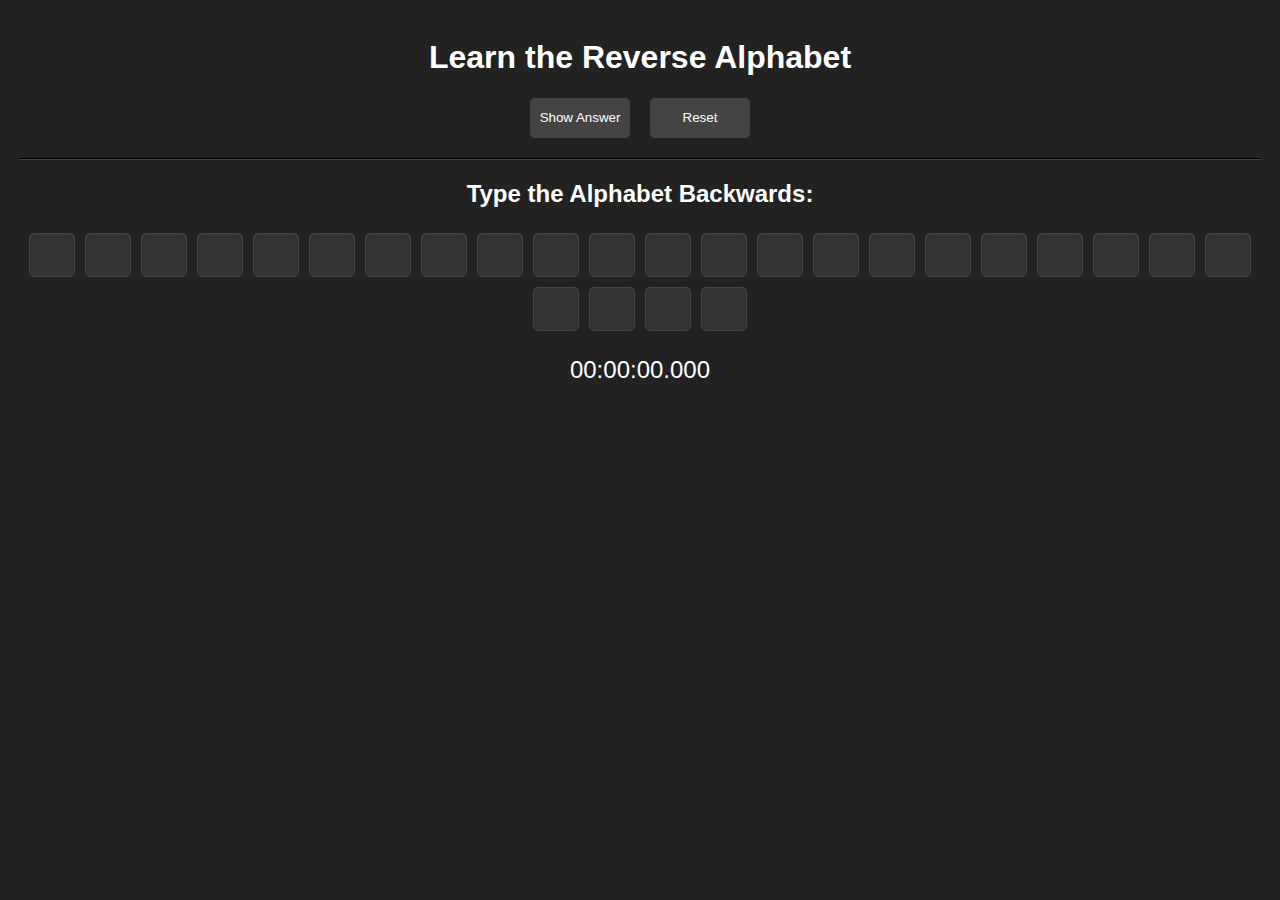
<file: index.html>
<!DOCTYPE html>
<html lang="en">
<head>
    <meta charset="UTF-8">
    <meta name="viewport" content="width=device-width, initial-scale=1.0">
    <title>Reverse Alphabet Learning</title>
    <style>
        body {
            background-color: #222;
            color: white;
            font-family: Arial, sans-serif;
            padding: 10px; /* Add padding for better spacing */
        }

        #buttonContainer {
            display: flex;
            justify-content: center;
            margin-bottom: 20px;
        }

        #revealButton, #resetButton {
            background-color: #444;
            color: white;
            border: none;
            padding: 5px; /* Default padding */
            margin: 0 10px; /* Adjust margin for spacing between buttons */
            border-radius: 5px;
            cursor: pointer;
            width: 100px; /* Absolute width */
            height: 40px; /* Absolute height */
        }

        #revealButton:hover, #resetButton:hover {
            background-color: #555;
        }

        #reverseAlphabet {
            margin-bottom: 20px;
        }

        .hidden {
            display: none;
        }

        #reverseList {
            list-style-type: none;
            padding: 0;
            display: flex;
            justify-content: center;
            flex-wrap: wrap; /* Allow list items to wrap on smaller screens */
        }

        #reverseList li {
            background-color: #333;
            padding: 5px;
            margin: 5px;
            border-radius: 5px;
            cursor: pointer;
            text-align: center;
            width: 40px;
            font-size: 20px;
        }

        #reverseList li:hover {
            background-color: #444;
        }

        #userInput {
            display: flex;
            flex-wrap: wrap;
            justify-content: center;
        }

        input[type="text"] {
            width: 40px;
            height: 40px;
            text-align: center;
            margin: 5px;
            font-size: 20px;
            background-color: #333;
            border: 1px solid #444;
            color: white;
            border-radius: 5px;
        }

        input[type="text"]:focus {
            outline: none;
            border-color: #999;
        }

        input[type="text"]::placeholder {
            color: #888;
        }

        #timer {
            text-align: center;
            font-size: 24px;
            margin-top: 20px;
        }

        hr {
            border-color: #444;
        }

        h1, h2 {
            text-align: center;
        }
    </style>
</head>
<body>
    <h1>Learn the Reverse Alphabet</h1>
    <div id="buttonContainer">
        <button id="revealButton" onclick="toggleReverseAlphabet()">Show Answer</button>
        <button id="resetButton" onclick="resetInput()">Reset</button>
    </div>
    <div id="reverseAlphabet" class="hidden">
        <ul id="reverseList">
            <!-- List items for reverse alphabet -->
            <li>Z</li>
            <li>Y</li>
            <li>X</li>
            <li>W</li>
            <li>V</li>
            <li>U</li>
            <li>T</li>
            <li>S</li>
            <li>R</li>
            <li>Q</li>
            <li>P</li>
            <li>O</li>
            <li>N</li>
            <li>M</li>
            <li>L</li>
            <li>K</li>
            <li>J</li>
            <li>I</li>
            <li>H</li>
            <li>G</li>
            <li>F</li>
            <li>E</li>
            <li>D</li>
            <li>C</li>
            <li>B</li>
            <li>A</li>
        </ul>
    </div>
    <hr>
    <h2>Type the Alphabet Backwards:</h2>
    <div id="userInput">
        <!-- Input boxes for each letter -->
        <input type="text" maxlength="1" placeholder=" " id="letterZ" oninput="checkLetter('Z', 'letterY')">
        <input type="text" maxlength="1" placeholder=" " id="letterY" oninput="checkLetter('Y', 'letterX')">
        <input type="text" maxlength="1" placeholder=" " id="letterX" oninput="checkLetter('X', 'letterW')">
        <input type="text" maxlength="1" placeholder=" " id="letterW" oninput="checkLetter('W', 'letterV')">
        <input type="text" maxlength="1" placeholder=" " id="letterV" oninput="checkLetter('V', 'letterU')">
        <input type="text" maxlength="1" placeholder=" " id="letterU" oninput="checkLetter('U', 'letterT')">
        <input type="text" maxlength="1" placeholder=" " id="letterT" oninput="checkLetter('T', 'letterS')">
        <input type="text" maxlength="1" placeholder=" " id="letterS" oninput="checkLetter('S', 'letterR')">
        <input type="text" maxlength="1" placeholder=" " id="letterR" oninput="checkLetter('R', 'letterQ')">
        <input type="text" maxlength="1" placeholder=" " id="letterQ" oninput="checkLetter('Q', 'letterP')">
        <input type="text" maxlength="1" placeholder=" " id="letterP" oninput="checkLetter('P', 'letterO')">
        <input type="text" maxlength="1" placeholder=" " id="letterO" oninput="checkLetter('O', 'letterN')">
        <input type="text" maxlength="1" placeholder=" " id="letterN" oninput="checkLetter('N', 'letterM')">
        <input type="text" maxlength="1" placeholder=" " id="letterM" oninput="checkLetter('M', 'letterL')">
        <input type="text" maxlength="1" placeholder=" " id="letterL" oninput="checkLetter('L', 'letterK')">
        <input type="text" maxlength="1" placeholder=" " id="letterK" oninput="checkLetter('K', 'letterJ')">
        <input type="text" maxlength="1" placeholder=" " id="letterJ" oninput="checkLetter('J', 'letterI')">
        <input type="text" maxlength="1" placeholder=" " id="letterI" oninput="checkLetter('I', 'letterH')">
        <input type="text" maxlength="1" placeholder=" " id="letterH" oninput="checkLetter('H', 'letterG')">
        <input type="text" maxlength="1" placeholder=" " id="letterG" oninput="checkLetter('G', 'letterF')">
        <input type="text" maxlength="1" placeholder=" " id="letterF" oninput="checkLetter('F', 'letterE')">
        <input type="text" maxlength="1" placeholder=" " id="letterE" oninput="checkLetter('E', 'letterD')">
        <input type="text" maxlength="1" placeholder=" " id="letterD" oninput="checkLetter('D', 'letterC')">
        <input type="text" maxlength="1" placeholder=" " id="letterC" oninput="checkLetter('C', 'letterB')">
        <input type="text" maxlength="1" placeholder=" " id="letterB" oninput="checkLetter('B', 'letterA')">
        <input type="text" maxlength="1" placeholder=" " id="letterA" oninput="checkLetter('A', '')">
    </div>
    <div id="timer">00:00:00.000</div>
    <!-- Add the audio element -->
    <audio id="correctSound">
        <source src="Correct Answer.mp3" type="audio/mpeg">
        Your browser does not support the audio element.
    </audio>
    <script>
        var reverseAlphabetVisible = false;
        var startTime;
        var totalInputs = 26;
        var timerInterval;

        function toggleReverseAlphabet() {
            var reverseAlphabet = document.getElementById('reverseAlphabet');
            var revealButton = document.getElementById('revealButton');
            
            if (!reverseAlphabetVisible) {
                reverseAlphabet.classList.remove('hidden');
                revealButton.textContent = 'Hide Answer';
            } else {
                reverseAlphabet.classList.add('hidden');
                revealButton.textContent = 'Show Answer';
            }
            
            reverseAlphabetVisible = !reverseAlphabetVisible;
        }

        function startTimer() {
            startTime = new Date().getTime();
            updateTimer();
            timerInterval = setInterval(updateTimer, 10); // Update every 10 milliseconds
        }

        function updateTimer() {
            var currentTime = new Date().getTime();
            var elapsedTime = currentTime - startTime;
            var hours = Math.floor(elapsedTime / (1000 * 60 * 60));
            var minutes = Math.floor((elapsedTime % (1000 * 60 * 60)) / (1000 * 60));
            var seconds = Math.floor((elapsedTime % (1000 * 60)) / 1000);
            var milliseconds = Math.floor((elapsedTime % 1000));
            document.getElementById('timer').textContent = pad(hours) + ":" + pad(minutes) + ":" + pad(seconds) + "." + padMilliseconds(milliseconds);
        }

        function pad(num) {
            return (num < 10 ? '0' : '') + num;
        }

        function padMilliseconds(num) {
            if (num < 10) {
                return "00" + num;
            } else if (num < 100) {
                return "0" + num;
            }
            return num;
        }

        function checkLetter(letter, nextInputId) {
            var input = document.getElementById('letter' + letter);
            var userInput = input.value.toUpperCase(); // Convert input to uppercase for case-insensitive comparison
            if (userInput === letter) {
                // Correct input
                input.style.backgroundColor = 'lightgreen';
                if (!startTime) {
                    startTimer();
                }
                totalInputs--;
                if (nextInputId !== '') {
                    var nextInput = document.getElementById(nextInputId);
                    nextInput.focus();
                }
                if (totalInputs === 0) {
                    clearInterval(timerInterval);
                    playCorrectSound(); // Play the sound when all letters are correct
                }
            } else {
                // Incorrect input
                input.style.backgroundColor = 'red';
            }
        }

        function resetInput() {
            var inputs = document.querySelectorAll('input[type="text"]');
            inputs.forEach(function(input) {
                input.value = '';
                input.style.backgroundColor = '#333';
            });
            clearInterval(timerInterval);
            document.getElementById('timer').textContent = '00:00:00.000';
            totalInputs = 26;
            startTime = null;
        }

        function playCorrectSound() {
            var audio = document.getElementById('correctSound');
            audio.play();
        }
    </script>
</body>
</html>
</file>
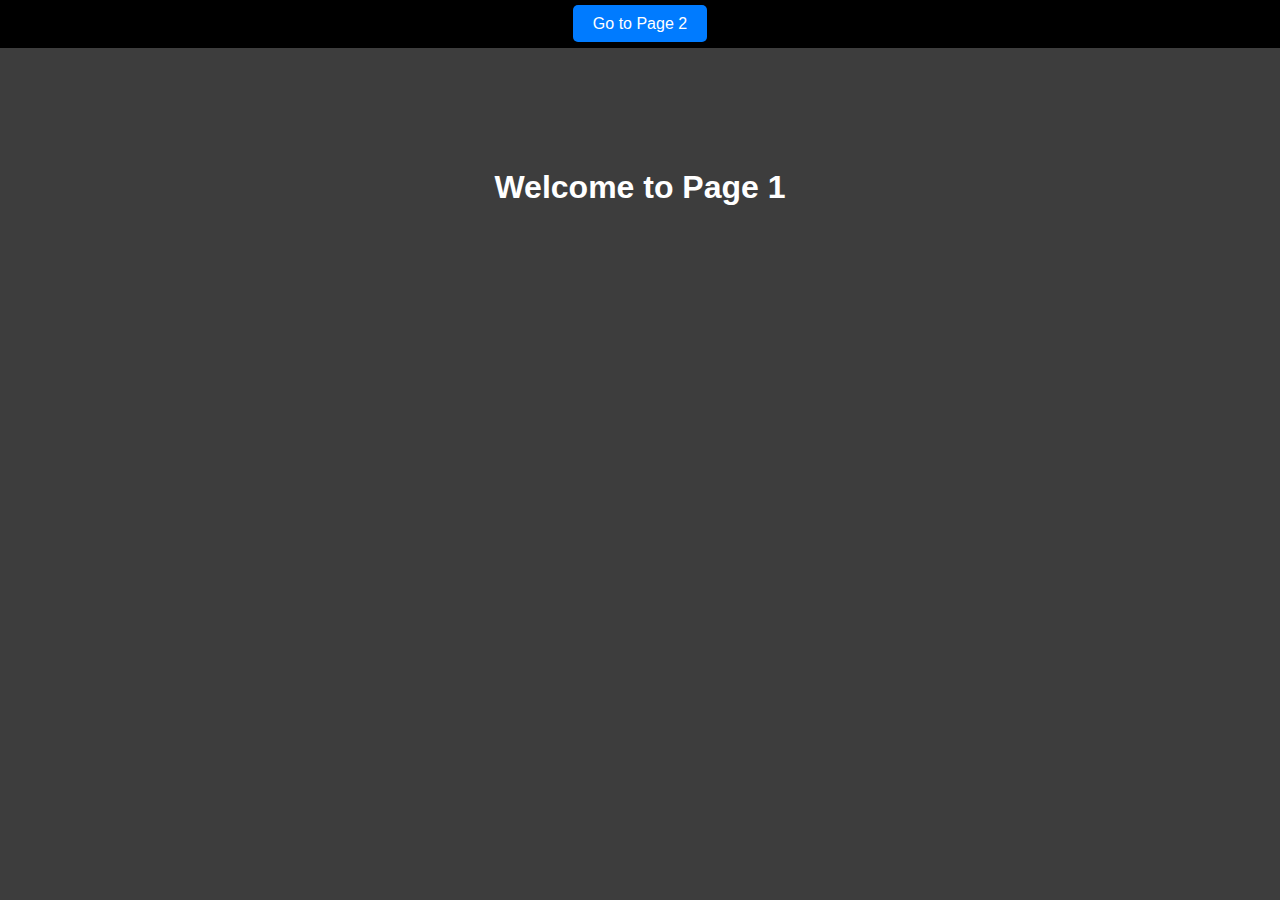
<file: inex.html>
<!DOCTYPE html>
<html lang="en">
<head>
<meta charset="UTF-8">
<meta name="viewport" content="width=device-width, initial-scale=1.0">
<title>Page 1</title>
<style>
  body {
    background-color: #3d3d3d;
    color: white;
    font-family: Arial, sans-serif;
    margin: 0;
    padding: 0;
  }
  .navbar {
    background-color: black;
    padding: 15px;
    text-align: center;
  }
  .button {
    padding: 10px 20px;
    background-color: #007bff;
    color: white;
    border: none;
    border-radius: 5px;
    font-size: 16px;
    cursor: pointer;
    text-decoration: none;
  }
  .button:hover {
    background-color: #0056b3;
  }
  .container {
    text-align: center;
    padding-top: 100px;
  }

  /* Media Queries */
  @media screen and (max-width: 600px) {
    .container {
      padding-top: 50px;
    }
    .navbar {
      padding: 10px;
    }
  }
</style>
</head>
<body>
  <div class="navbar">
    <a href="page2.html" class="button">Go to Page 2</a>
  </div>
  <div class="container">
    <h1>Welcome to Page 1</h1>
  </div>
</body>
</html>
</file>
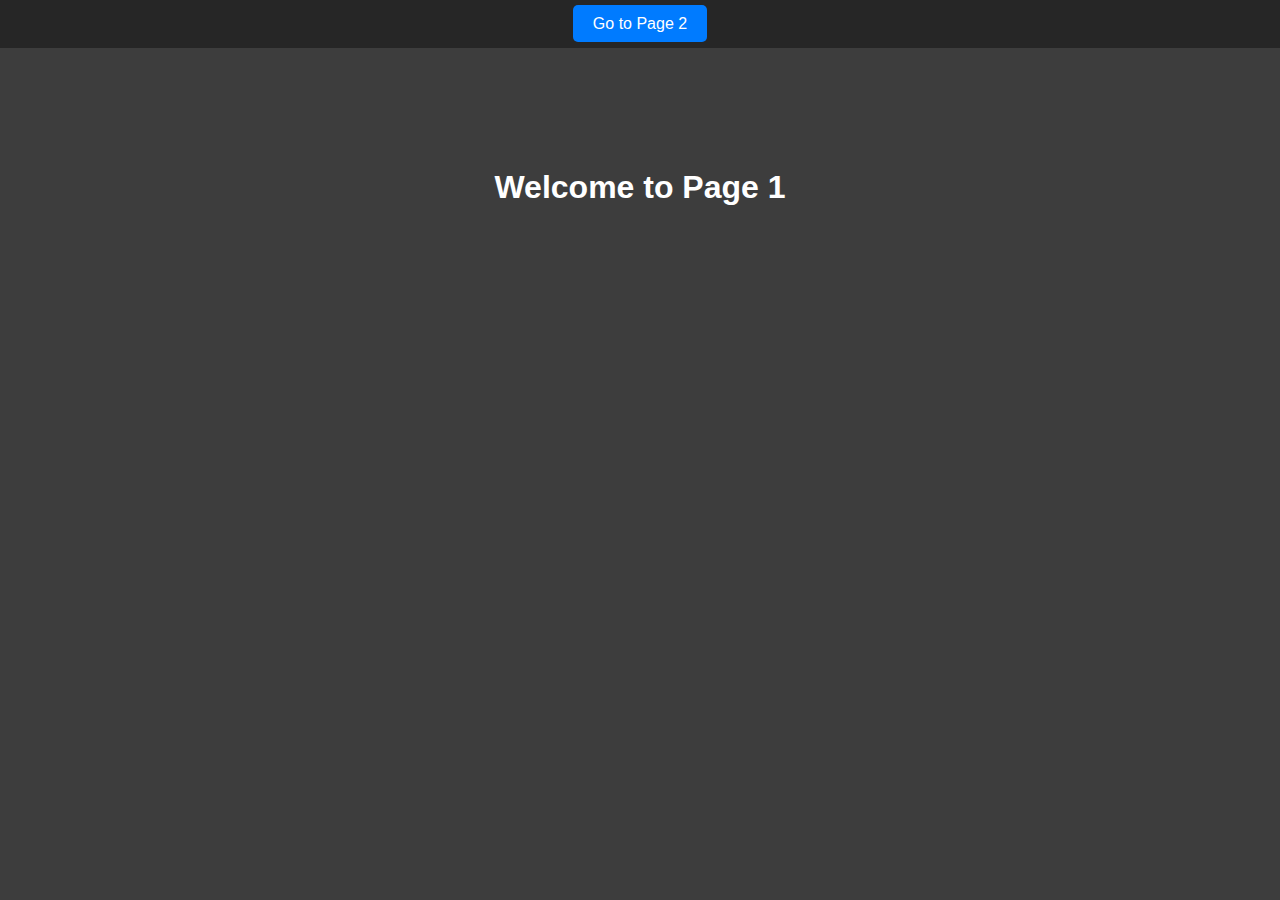
<file: page1.html>
<!DOCTYPE html>
<html lang="en">
<head>
<meta charset="UTF-8">
<meta name="viewport" content="width=device-width, initial-scale=1.0">
<title>Page 1</title>
<style>
  body {
    background-color: #3d3d3d;
    color: white;
    font-family: Arial, sans-serif;
    margin: 0;
    padding: 0;
  }
  .navbar {
    background-color: hsl(0, 0%, 15%);
    padding: 15px;
    text-align: center;
  }
  .button {
    padding: 10px 20px;
    background-color: #007bff;
    color: white;
    border: none;
    border-radius: 5px;
    font-size: 16px;
    cursor: pointer;
    text-decoration: none;
  }
  .button:hover {
    background-color: #0056b3;
  }
  .container {
    text-align: center;
    padding-top: 100px;
  }

  /* Media Queries */
  @media screen and (max-width: 600px) {
    .container {
      padding-top: 50px;
    }
    .navbar {
      padding: 10px;
    }
  }
</style>
</head>
<body>
  <div class="navbar">
    <a href="page2.html" class="button">Go to Page 2</a>
  </div>
  <div class="container">
    <h1>Welcome to Page 1</h1>
  </div>
</body>
</html>
</file>
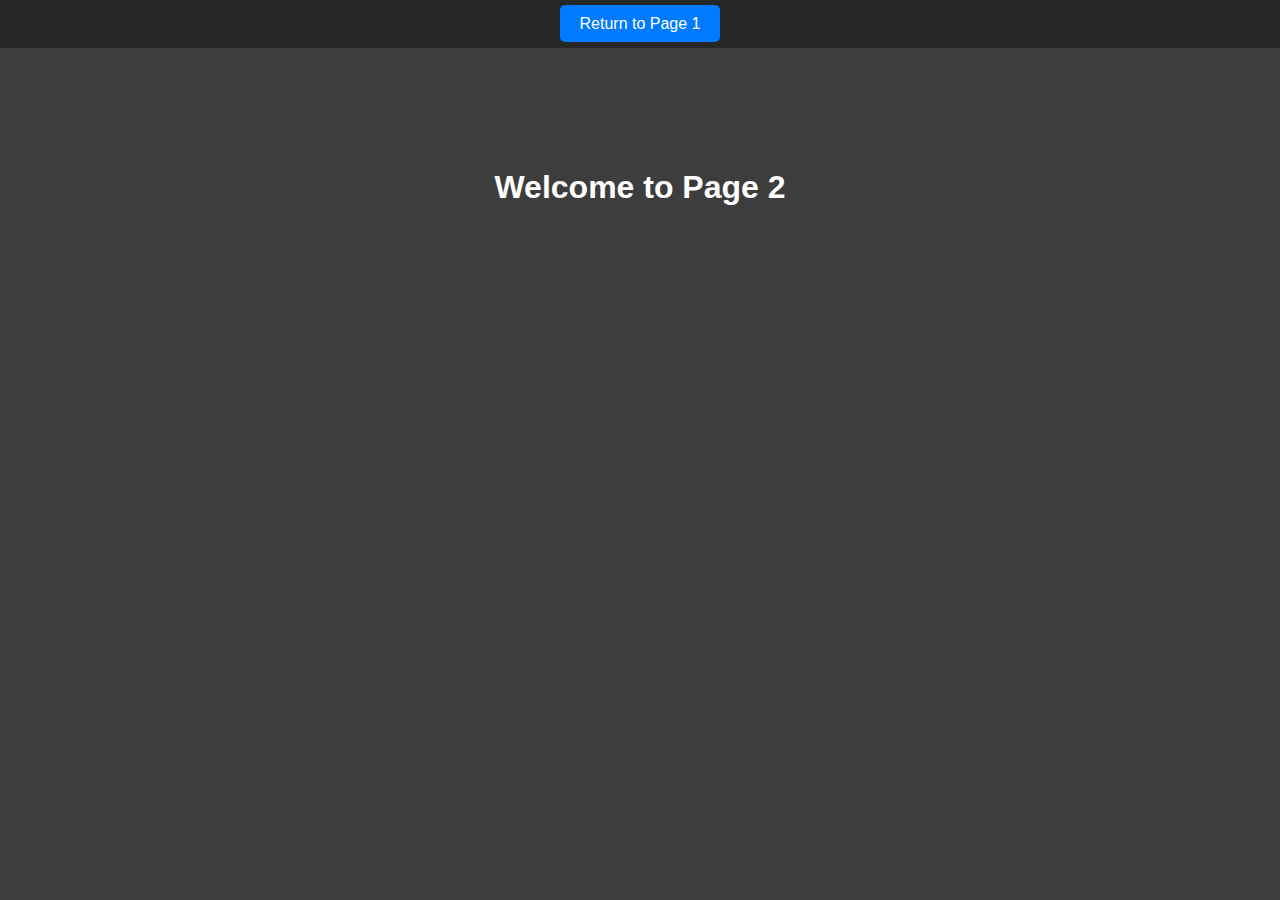
<file: page2.html>
<!DOCTYPE html>
<html lang="en">
<head>
<meta charset="UTF-8">
<meta name="viewport" content="width=device-width, initial-scale=1.0">
<title>Page 2</title>
<style>
  body {
    background-color: #3d3d3d;
    color: white;
    font-family: Arial, sans-serif;
    margin: 0;
    padding: 0;
  }
  .navbar {
    background-color: hsl(0, 0%, 15%);
    padding: 15px;
    text-align: center;
  }
  .button {
    padding: 10px 20px;
    background-color: #007bff;
    color: white;
    border: none;
    border-radius: 5px;
    font-size: 16px;
    cursor: pointer;
    text-decoration: none;
  }
  .button:hover {
    background-color: #0056b3;
  }
  .container {
    text-align: center;
    padding-top: 100px;
  }

  /* Media Queries */
  @media screen and (max-width: 600px) {
    .container {
      padding-top: 50px;
    }
    .navbar {
      padding: 10px;
    }
  }
</style>
</head>
<body>
  <div class="navbar">
    <a href="page1.html" class="button">Return to Page 1</a>
  </div>
  <div class="container">
    <h1>Welcome to Page 2</h1>
  </div>
</body>
</html>
</file>
